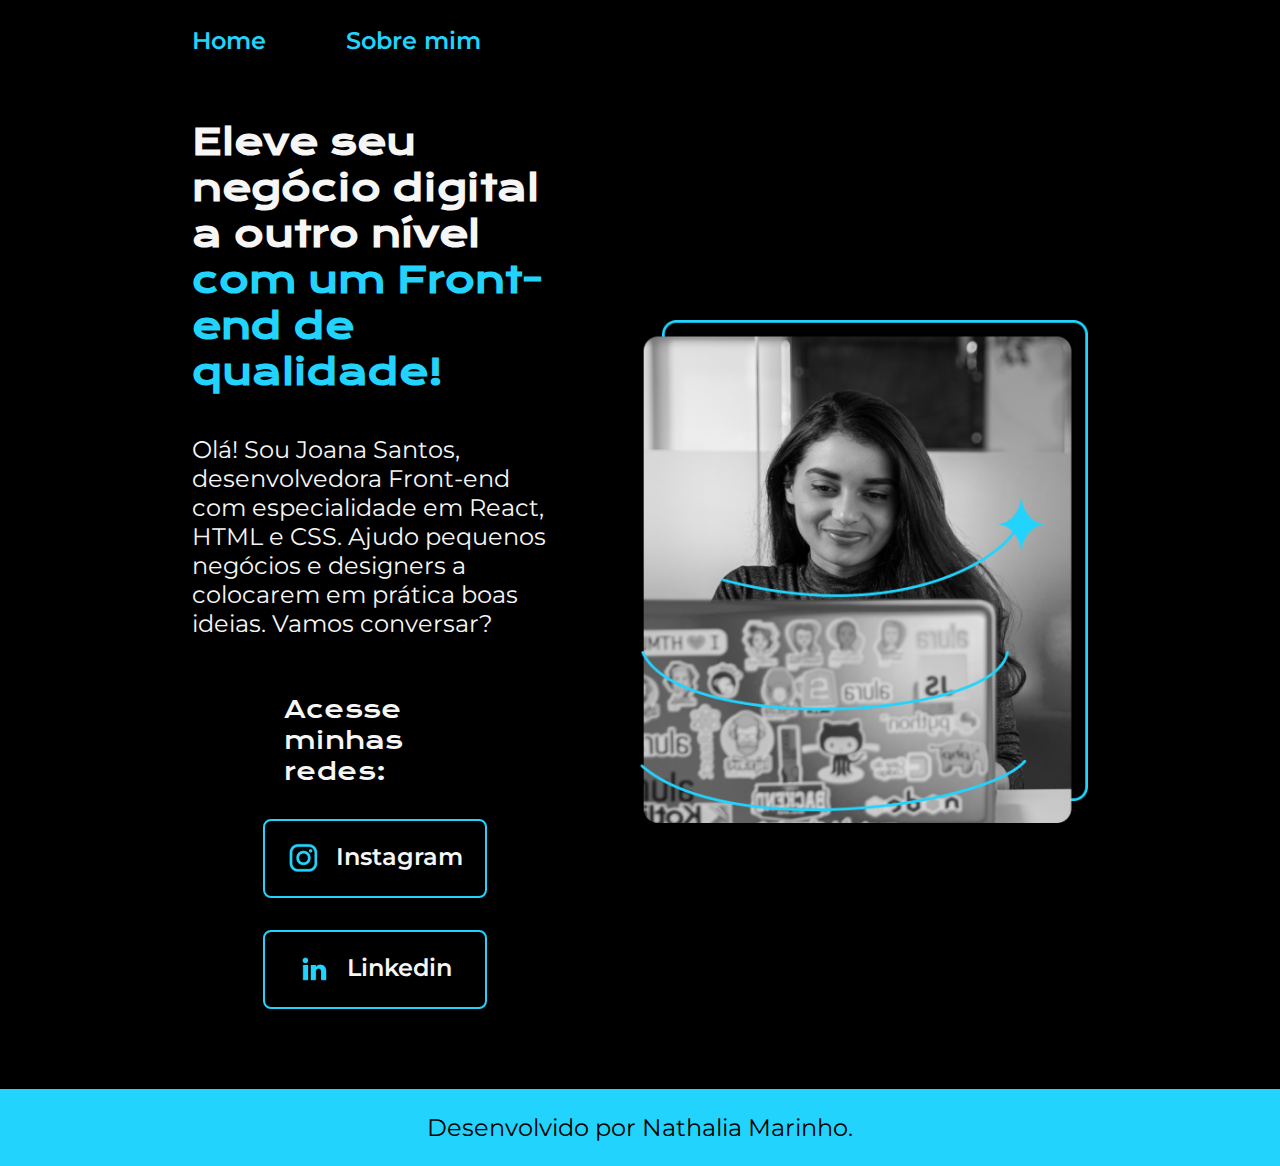
<file: index.html>
<!DOCTYPE html>
<html lang="pt-br">
<head>
    <meta charset="UTF-8"> 
    <meta http-equiv="X-UA-Compatible" content="IE=edge">
    <meta name="viewport" content="width=device-width, initial-scale=1.0">
    <title>Portfolio</title>
    <link rel="stylesheet" href="./styles/style.css">
</head>
<body>
    <header class="cabecalho">
            <nav class="cabecalho__menu">
                <a class="cabecalho__menu__link" href="./index.html">Home</a>
                <a class="cabecalho__menu__link" href="./about.html">Sobre mim</a>
            </nav>
    </header>
    <main class="apresentacao">
            <section class="apresentacao__conteudo">
                <h1 class="apresentacao__conteudo__titulo">Eleve seu negócio digital a outro nível 
                <strong class="titulo-destaque">com um Front-end de qualidade!
                </strong></h1>
                <p class="apresentacao__conteudo__texto">Olá! Sou Joana Santos, desenvolvedora 
                Front-end com especialidade em React, HTML e
                CSS. Ajudo pequenos negócios e designers a 
                colocarem em prática boas ideias. Vamos 
                conversar?</p>
                <div class="apresentacao__links">
                    <h2 class="apresentacao__links__subtitulo">Acesse minhas redes:</h2>
                    <a class="apresentacao__links__navegacao" href="https://instagram.com/rafaballerini">
                        <img src="./assets/instagram.png">
                        Instagram
                    </a>
                    <a class="apresentacao__links__navegacao" href="https://linkedin.com/in/rafaballerini">
                        <img src="./assets/linkedin.png">
                        Linkedin
                    </a>
                </div>
            </section>
            <img class="apresentacao__imagem" src="./assets/Imagem.png" alt="Foto da Joana Santos programando">
        </main>
    <footer>
        <p class="rodape">
            Desenvolvido por Nathalia Marinho.
        </p>
    </footer>
</body>
</html>
</file>
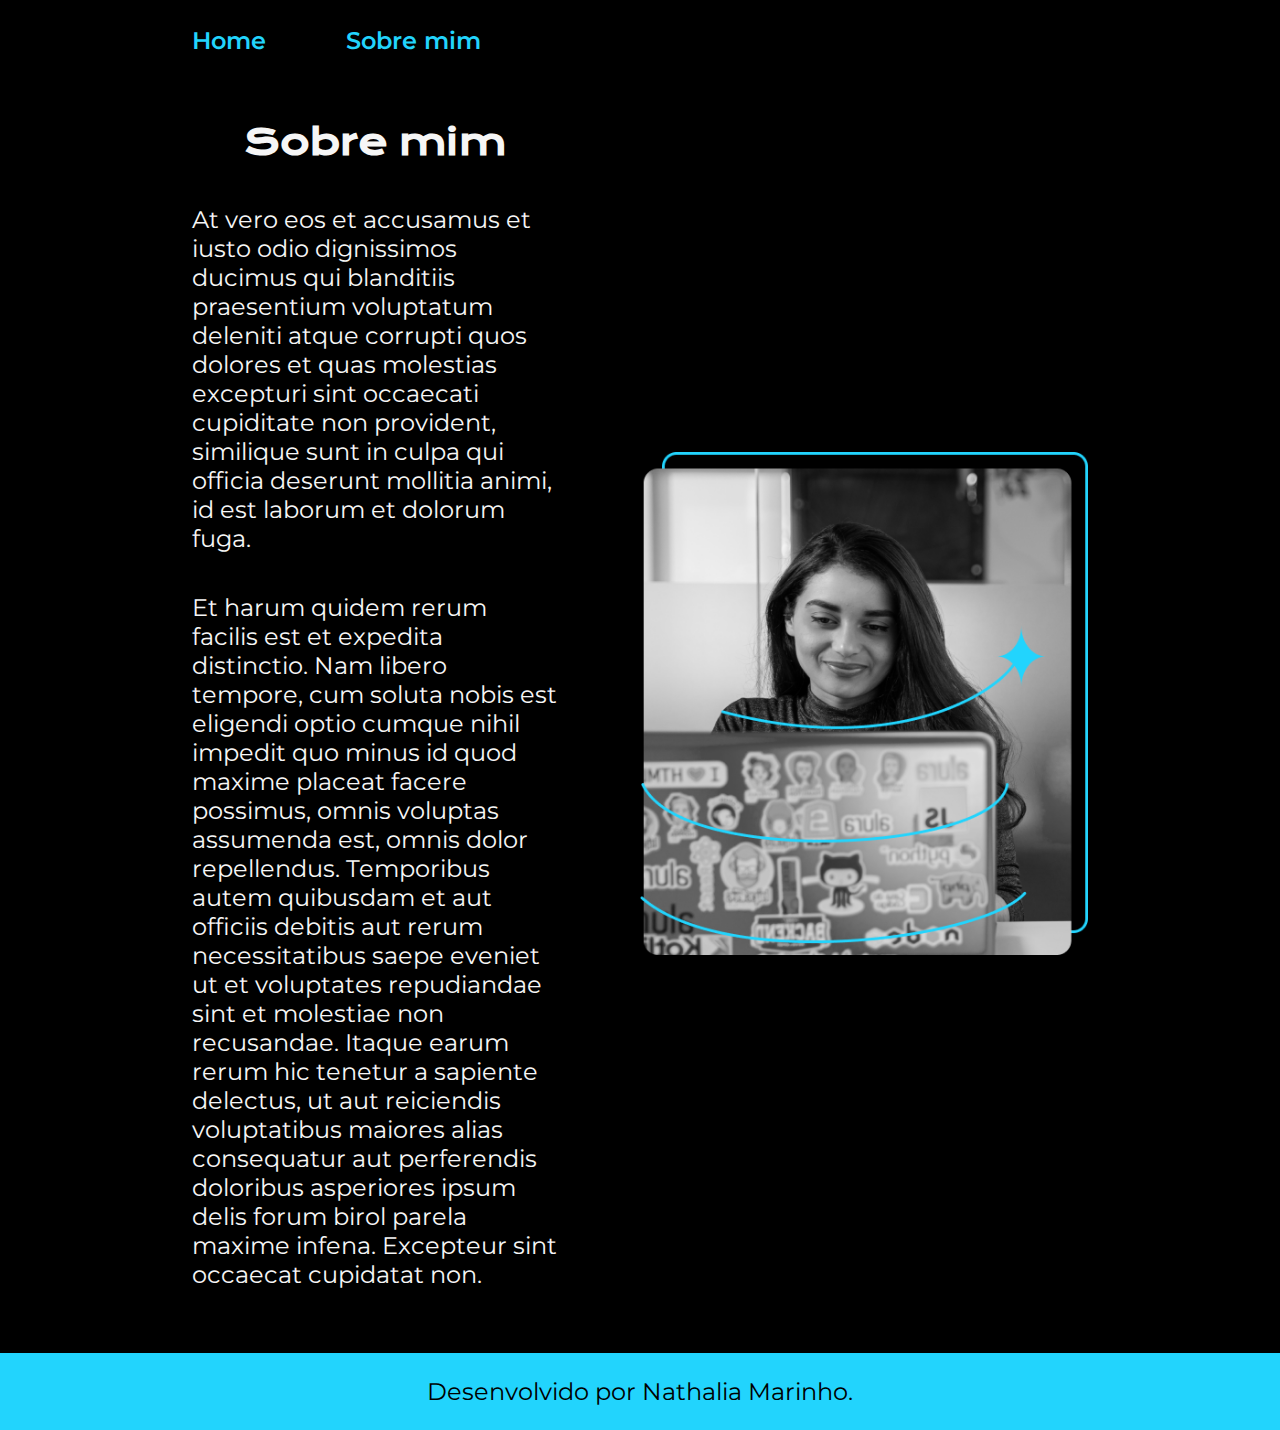
<file: about.html>
<!DOCTYPE html>
<html lang="pt-br">
<head>
    <meta charset="UTF-8"> 
    <meta http-equiv="X-UA-Compatible" content="IE=edge">
    <meta name="viewport" content="width=device-width, initial-scale=1.0">
    <title>Portfolio</title>
    <link rel="stylesheet" href="./styles/style.css">
</head>
<body>
    <header class="cabecalho">
            <nav class="cabecalho__menu">
                <a class="cabecalho__menu__link" href="./index.html">Home</a>
                <a class="cabecalho__menu__link" href="./about.html">Sobre mim</a>
            </nav>
    </header>
    <main class="apresentacao">
        <section class="apresentacao__conteudo">
            <h1 class="apresentacao__conteudo__titulo">Sobre mim</h1>
            <p class="apresentacao__conteudo__texto">At vero eos et accusamus et iusto odio dignissimos ducimus qui blanditiis praesentium voluptatum deleniti atque corrupti quos dolores et quas molestias excepturi sint occaecati cupiditate non provident, similique sunt in culpa qui officia deserunt mollitia animi, id est laborum et dolorum fuga.</p>
            <p class="apresentacao__conteudo__texto">Et harum quidem rerum facilis est et expedita distinctio. Nam libero tempore, cum soluta nobis est eligendi optio cumque nihil impedit quo minus id quod maxime placeat facere possimus, omnis voluptas assumenda est, omnis dolor repellendus. Temporibus autem quibusdam et aut officiis debitis aut rerum necessitatibus saepe eveniet ut et voluptates repudiandae sint et molestiae non recusandae. Itaque earum rerum hic tenetur a sapiente delectus, ut aut reiciendis voluptatibus maiores alias consequatur aut perferendis doloribus asperiores ipsum delis forum birol parela maxime infena. Excepteur sint occaecat cupidatat non.</p>
        </section>
        <img class="apresentacao__imagem" src="./assets/Imagem.png" alt="Foto da Joana Santos programando">
    </main>
    <footer>
        <p class="rodape">
            Desenvolvido por Nathalia Marinho.
        </p>
    </footer>
</body>
</html>
</file>
<file: styles/style.css>
@import url('https://fonts.googleapis.com/css2?family=Krona+One&family=Montserrat:ital,wght@0,400;0,600;0,700;1,600&display=swap');

:root{
    --cor-primaria: #000000;
    --cor-secundaria: #F6F6F6;
    --cor-terciaria: #22D4FD;
    --cor-links:#007bff;
    --cor-hover: #272727;
    
    --fonte-primaria:'Krona One', sans-serif;
    --fonte-secundaria: 'Montserrat', sans-serif;
}

*{
    margin: 0;
    padding: 0;
}

body{
    box-sizing: border-box;
    background-color: var(--cor-primaria);
    color: var(--cor-secundaria);
}

.cabecalho{
    padding: 2% 0% 0% 15%;
}

.cabecalho__menu{
    display: flex;
    gap: 80px;
}

.cabecalho__menu__link{
    font-family: var(--fonte-secundaria);
    font-size: 1.5rem;
    font-weight: 600;
    color: var(--cor-terciaria);
    text-decoration: none;
}

.cabecalho__menu__link:hover{
    color: var(--cor-links);
}

.apresentacao{
    padding: 5% 15%;
    display: flex;
    align-items: center;
    justify-content: space-between;
    gap: 82px;
}

.apresentacao__conteudo{
    width: 50%;
    display: flex;
    flex-direction: column;
    align-items: center;
    gap: 40px;
}

.apresentacao__conteudo__titulo{
    font-size: 2.25rem;
    font-family: var(--fonte-primaria);
}

.titulo-destaque{
    color: var(--cor-terciaria);
}

.apresentacao__conteudo__texto{
    font-size: 1.5rem;
    font-family: var(--fonte-secundaria);
}

.apresentacao__links{
    display: flex;
    justify-content: space-between;
    flex-direction: column;
    align-items: center;
    width: 50%;
    gap: 2rem;
    padding: 1rem;
}

.apresentacao__links__subtitulo{
    font-family:var(--fonte-primaria);
    font-weight: 400;
    font-size: 1.5rem;
}

.apresentacao__links__navegacao{
    display: flex;
    justify-content: center;
    gap: 16px;
    border: 0.125rem solid var(--cor-terciaria);
    width: 120%;
    text-align: center;
    border-radius: 8px;
    font-size: 1.5rem;
    font-weight: 600;
    padding: 21.5px 0;
    text-decoration: none;
    color: var(--cor-secundaria);
    font-family: var(--fonte-secundaria);
}

.apresentacao__links__navegacao:hover {
    background-color: var(--cor-hover);
    cursor: pointer;
}

.apresentacao__imagem{
    width: 50%;
}

.rodape{
    color: var(--cor-primaria);
    background-color: var(--cor-terciaria);
    padding: 24px;
    text-align: center;
    font-family: var(--fonte-secundaria);
    font-size: 1.5rem;
    font-weight: 400;
}

@media (max-width: 1200px) {
    .cabecalho{
        padding: 10%;
    }
    .cabecalho__menu{
        justify-content: center;
    }
    .apresentacao {
        flex-direction: column-reverse;
        padding: 5%;
    }
    .apresentacao__conteudo{
        width: auto;
    }
}
</file>
